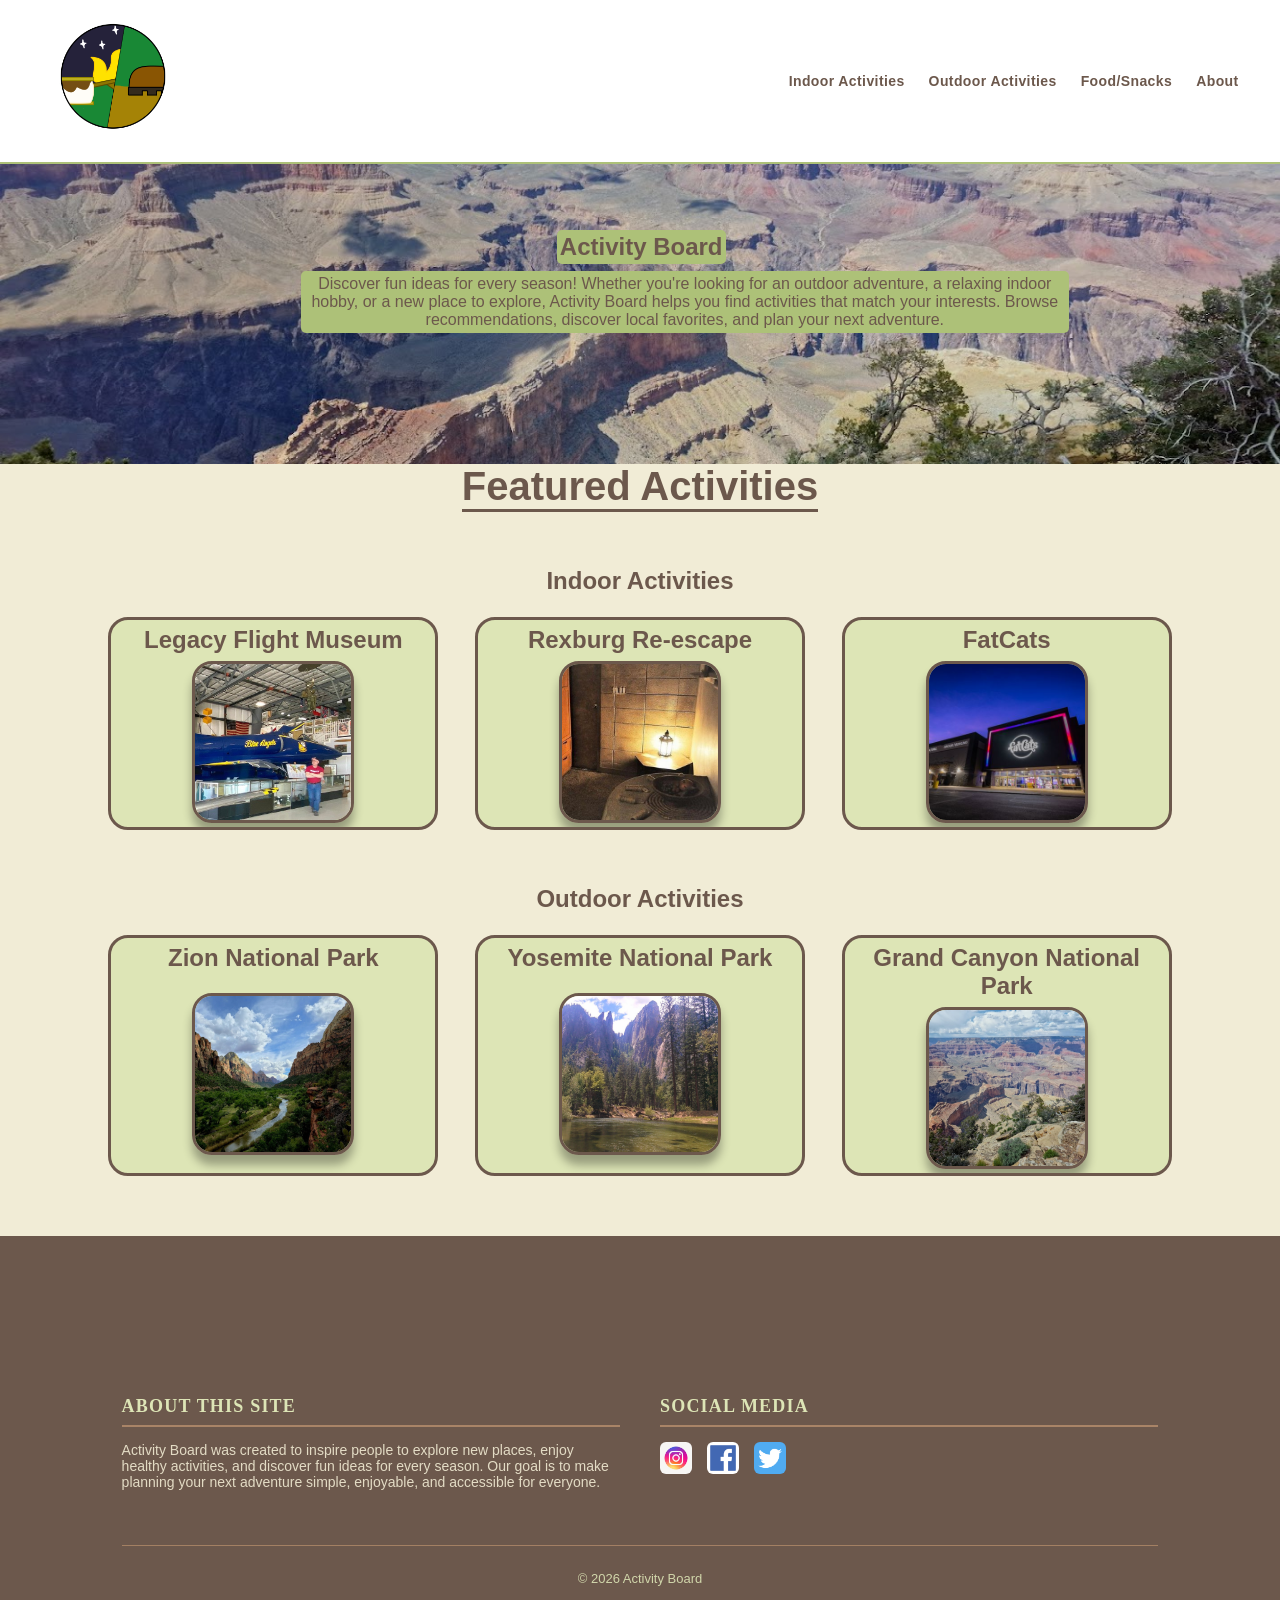
<file: index.html>
<!DOCTYPE html>
<html lang="en">
<head>
    <meta charset="UTF-8">
    <meta name="viewport" content="width=device-width, initial-scale=1.0">
    <link rel="stylesheet" href="index.css">
    <script src="board.js" defer></script>
    <title>Activities Board</title>
</head>

<header>

    <!--DO NOT TOUCH THIS-->
        <div id="navbar-placeholder"></div>
        <script>
            // Use relative path from this file so GitHub Pages can locate the navigation
            fetch('Nav/nav.html')
            .then(response => response.text())
            .then(data => {
            document.getElementById('navbar-placeholder').innerHTML = data;
            })
            .catch(error => console.error('Error loading navigation:', error));
        </script>
    <!--DO NOT TOUCH THIS-->

</header>

<body>

    <main>

        <dialog>
            <div id="card-modal" class="modal-card">
                <img id="modal-img" alt="">
                <div class="card-content">
                    <h1 id="modal-title"></h1>
                    <a id="modal-link" target="_blank">View on Google Maps</a>
                    <p id="modal-description"></p>
                </div>
                <iframe src="" frameborder="0" id="modal-map"></iframe>
            </div>
        </dialog>
        

        <section id="heroSection">

            <img id="heroImage" src="images/grand-canyon.jpg" alt="Grand Canyon">
            
            <h1 id="heroTitle">Activity Board</h1>

            <p id="heroDescription">Discover fun ideas for every season! Whether you're looking for an outdoor adventure, a relaxing indoor hobby, or a new place to explore, Activity Board
            helps you find activities that match your interests. Browse recommendations, discover local favorites, and plan your
            next adventure.</p>
                
        </section>

        <section id="content">

            <div id="card-container">
                <h2 id="activitiesHeader">Featured Activities</h2> <!--made the h3s into link for ease of use/ friendly UI-->

                <h3 id="indoorHeader"> <a href="Indoor/indoor.html">Indoor Activities</a></h3>
                
                <div class="card">
                    <h1 class="card-title">Legacy Flight Museum</h1>
                    <div class="image-container">
                        <img class="card-img" src="images/legacy-flight.jpg" alt="Legacy flight image">
                    </div>
                    <iframe class="card-map hidden" src="https://www.google.com/maps/embed?pb=!1m18!1m12!1m3!1d2878.0208397656943!2d-111.80955648894276!3d43.83466584055579!2m3!1f0!2f0!3f0!3m2!1i1024!2i768!4f13.1!3m3!1m2!1s0x53540bb7fe816be9%3A0xedbae23390df3770!2sLegacy%20Flight%20Museum!5e0!3m2!1sen!2sus!4v1784055466924!5m2!1sen!2sus" width="600" height="450" style="border:0;" allowfullscreen="" loading="lazy" referrerpolicy="strict-origin-when-cross-origin"></iframe>
                    <a
                        class="hidden" href="https://maps.app.goo.gl/dnakiVfKWm9TkjDE7">View
                        on Google Maps</a>
                    <p class="card-description hidden">A great place to see aircraft that United States Military Veterans flew.</p>
                </div>

                <div class="card">
                    <h1 class="card-title">Rexburg Re-escape</h1>
                    <div class="image-container">
                        <img class="card-img" src="images/re-escape.jpg" alt="Re-escape image">
                    </div>
                        <iframe class="card-map hidden" src="https://www.google.com/maps/embed?pb=!1m18!1m12!1m3!1d5756.946284577949!2d-111.7911591889433!3d43.82528664116429!2m3!1f0!2f0!3f0!3m2!1i1024!2i768!4f13.1!3m3!1m2!1s0x53540bacc0baaaab%3A0x3d4dfed1f58866c!2sRexburg%20Re-Escape!5e0!3m2!1sen!2sus!4v1784055668522!5m2!1sen!2sus" width="600" height="450" style="border:0;" allowfullscreen="" loading="lazy" referrerpolicy="strict-origin-when-cross-origin"></iframe>
                    <a
                        class="hidden" href="https://maps.app.goo.gl/6v35fxKt1CfHwWhbA">View
                        on Google Maps</a>
                        <p class="card-description hidden">A fun way to challenge your brain and try something new. This escape room is
                        $14-$16 depending on group size, and offers fun challenges for most age ranges.</p>
                </div>

                <div class="card">
                    <h1 class="card-title">FatCats</h1>
                    <div class="image-container">
                        <img class="card-img" src="images/fat-cats.jpg" alt="FatCats image">
                    </div>
                        <iframe class="card-map hidden" src="https://www.google.com/maps/embed?pb=!1m18!1m12!1m3!1d2877.947416275548!2d-111.78308008894263!3d43.83618824045687!2m3!1f0!2f0!3f0!3m2!1i1024!2i768!4f13.1!3m3!1m2!1s0x53540a46228f45bd%3A0xde6765682272ba2e!2sFatCats%20Rexburg!5e0!3m2!1sen!2sus!4v1784055747807!5m2!1sen!2sus" width="600" height="450" style="border:0;" allowfullscreen="" loading="lazy" referrerpolicy="strict-origin-when-cross-origin"></iframe>
                    <a
                        class="hidden" href="https://maps.app.goo.gl/q3zB4LQ5bVcYYJ7o7">View
                        on Google Maps</a>
                        <p class="card-description hidden">Here you can watch movies, play arcade games, bowl, and more! This is your one
                        stop location for all things fun!</p>
                </div>
                



                <h3 id="outdoorHeader"> <a href="Outdoor/outdoor.html">Outdoor Activities</a></h3>
                
                <div class="card">
                    <h1 class="card-title">Zion National Park</h1>
                    <div class="image-container">
                        <img class="card-img" src="Outdoor/images/zion-park.jpg" alt="Zion National Park">
                    </div>
                    <iframe class="card-map hidden" src="https://www.google.com/maps/embed?pb=!1m18!1m12!1m3!1d406125.88896141836!2d-113.37358057290581!3d37.32217914754296!2m3!1f0!2f0!3f0!3m2!1i1024!2i768!4f13.1!3m3!1m2!1s0x80caead08844f8d9%3A0x7c2e3a15aa3656f5!2sZion%20National%20Park!5e0!3m2!1sen!2sus!4v1784055815110!5m2!1sen!2sus" width="600" height="450" style="border:0;" allowfullscreen="" loading="lazy" referrerpolicy="strict-origin-when-cross-origin"></iframe>
                    <a
                        class="hidden" href="https://maps.app.goo.gl/z1vQCReHd86fYkAM7">View
                        on Google Maps</a>
                    <p class="card-description hidden">Explore the stunning sandstone cliffs and diverse ecosystems of Zion National
                        Park.</p>
                </div>

                <div class="card"> 
                    <h1 class="card-title">Yosemite National Park</h1>
                    <div class="image-container">
                        <img class="card-img" src="Outdoor/images/yosemite.jpg" alt="Yosemite National Park">
                    </div>
                    <iframe class="card-map hidden" src="https://www.google.com/maps/embed?pb=!1m18!1m12!1m3!1d3131.1480321614547!2d-119.5681!3d37.8651!2m3!1f0!2f0!3f0!3m2!1i1024!2i768!4f13.1!3m3!1m2!1s0x8096ec3b08ad6bc7%3A0xb77ef6660622eb35!2sYosemite%20National%20Park!5e0!3m2!1sen!2sus!4v1234567890" width="100%" height="200" style="border:0;" allowfullscreen="" loading="lazy" referrerpolicy="no-referrer-when-downgrade"></iframe>
                    <a
                        class="hidden" href="https://www.google.com/maps/place//data=!4m2!3m1!1s0x8096ec3b08ad6bc7:0xb77ef6660622eb35?entry=gemini&utm_source=gemini&utm_campaign=gem-default">View
                        on Google Maps</a>
                    <p class="card-description hidden">Experience the breathtaking beauty of Yosemite National Park, home to iconic
                        landmarks like El Capitan and Half Dome.</p>
                </div>

                <div class="card">
                    <h1 class="card-title">Grand Canyon National Park</h1>
                    <div class="image-container">
                        <img class="card-img" src="Outdoor/images/grand-canyon.jpg" alt="Grand Canyon National Park">
                    </div>
                    <iframe class="card-map hidden" src="https://www.google.com/maps/embed?pb=!1m18!1m12!1m3!1d12894.967553953418!2d-112.12280580893858!3d36.09977949518479!2m3!1f0!2f0!3f0!3m2!1i1024!2i768!4f13.1!3m3!1m2!1s0x80cc0654bd27e08d%3A0xb1c2554442d42e8d!2sGrand%20Canyon!5e0!3m2!1sen!2sus!4v1784055886611!5m2!1sen!2sus" width="600" height="450" style="border:0;" allowfullscreen="" loading="lazy" referrerpolicy="strict-origin-when-cross-origin"></iframe>
                    <a
                        class="hidden" href="https://maps.app.goo.gl/8T3h29Hk9rR9amM3A">View
                        on Google Maps</a>
                    <p class="card-description hidden">Discover the awe-inspiring Grand Canyon National Park, a natural wonder carved
                        by the Colorado River over millions of years.</p>
                </div>

            </div>



        </section>
    </main>

</body>

<footer> <!--I fixed the footer-->
    <!--DO NOT TOUCH THIS-->
    <div id="footer-placeholder"></div>
    <script>
    // Use relative path from this file so GitHub Pages can locate the footer
    fetch('FootFolder/footer.html')
        .then(response => response.text())
        .then(data => {
        document.getElementById('footer-placeholder').innerHTML = data;
        })
        .catch(error => console.error('Error loading footer:', error));
    </script>
    <!--DO NOT TOUCH THIS-->

</footer>

</html>
</file>
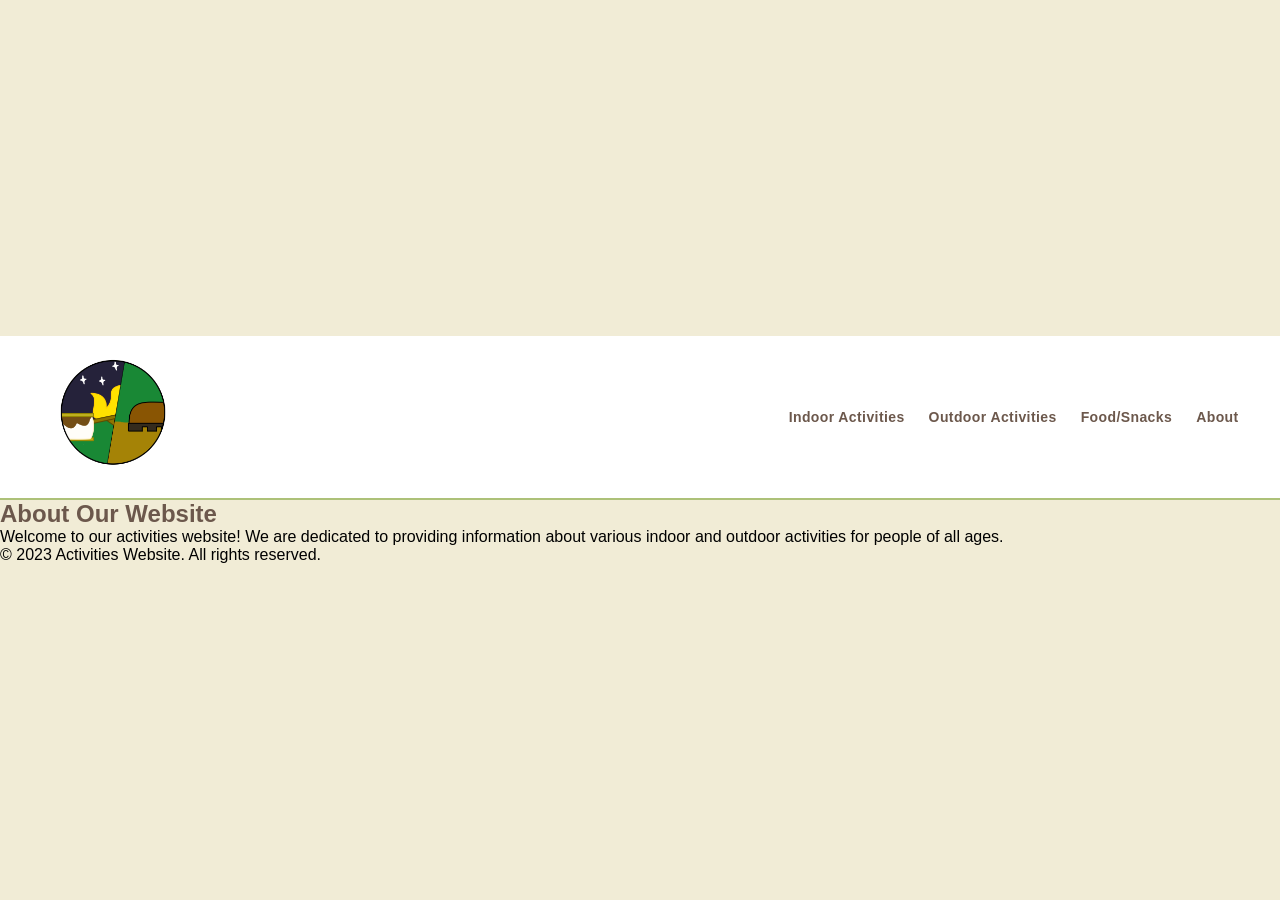
<file: about.html>
<!DOCTYPE html>
<html lang="en">
<head>
    <meta charset="UTF-8">
    <meta name="viewport" content="width=device-width, initial-scale=1.0">
    <link rel="stylesheet" href="index.css">
    <title>About Us</title>
</head>
<body>
    <header>

        <!--DO NOT TOUCH THIS-->
            <div id="navbar-placeholder"></div>
            <script>
                fetch('/../Nav/nav.html')
                .then(response => response.text())
                .then(data => {
                document.getElementById('navbar-placeholder').innerHTML = data;
                })
                .catch(error => console.error('Error loading navigation:', error));
            </script>
        <!--DO NOT TOUCH THIS-->

    </header>

    <main>
        <section>
            <h1>About Our Website</h1>
            <p>Welcome to our activities website! We are dedicated to providing information about various indoor and outdoor activities for people of all ages.</p>
        </section>
    </main>

    <footer>
        <p>&copy; 2023 Activities Website. All rights reserved.</p>
    </footer>
</body>
</html>
</file>
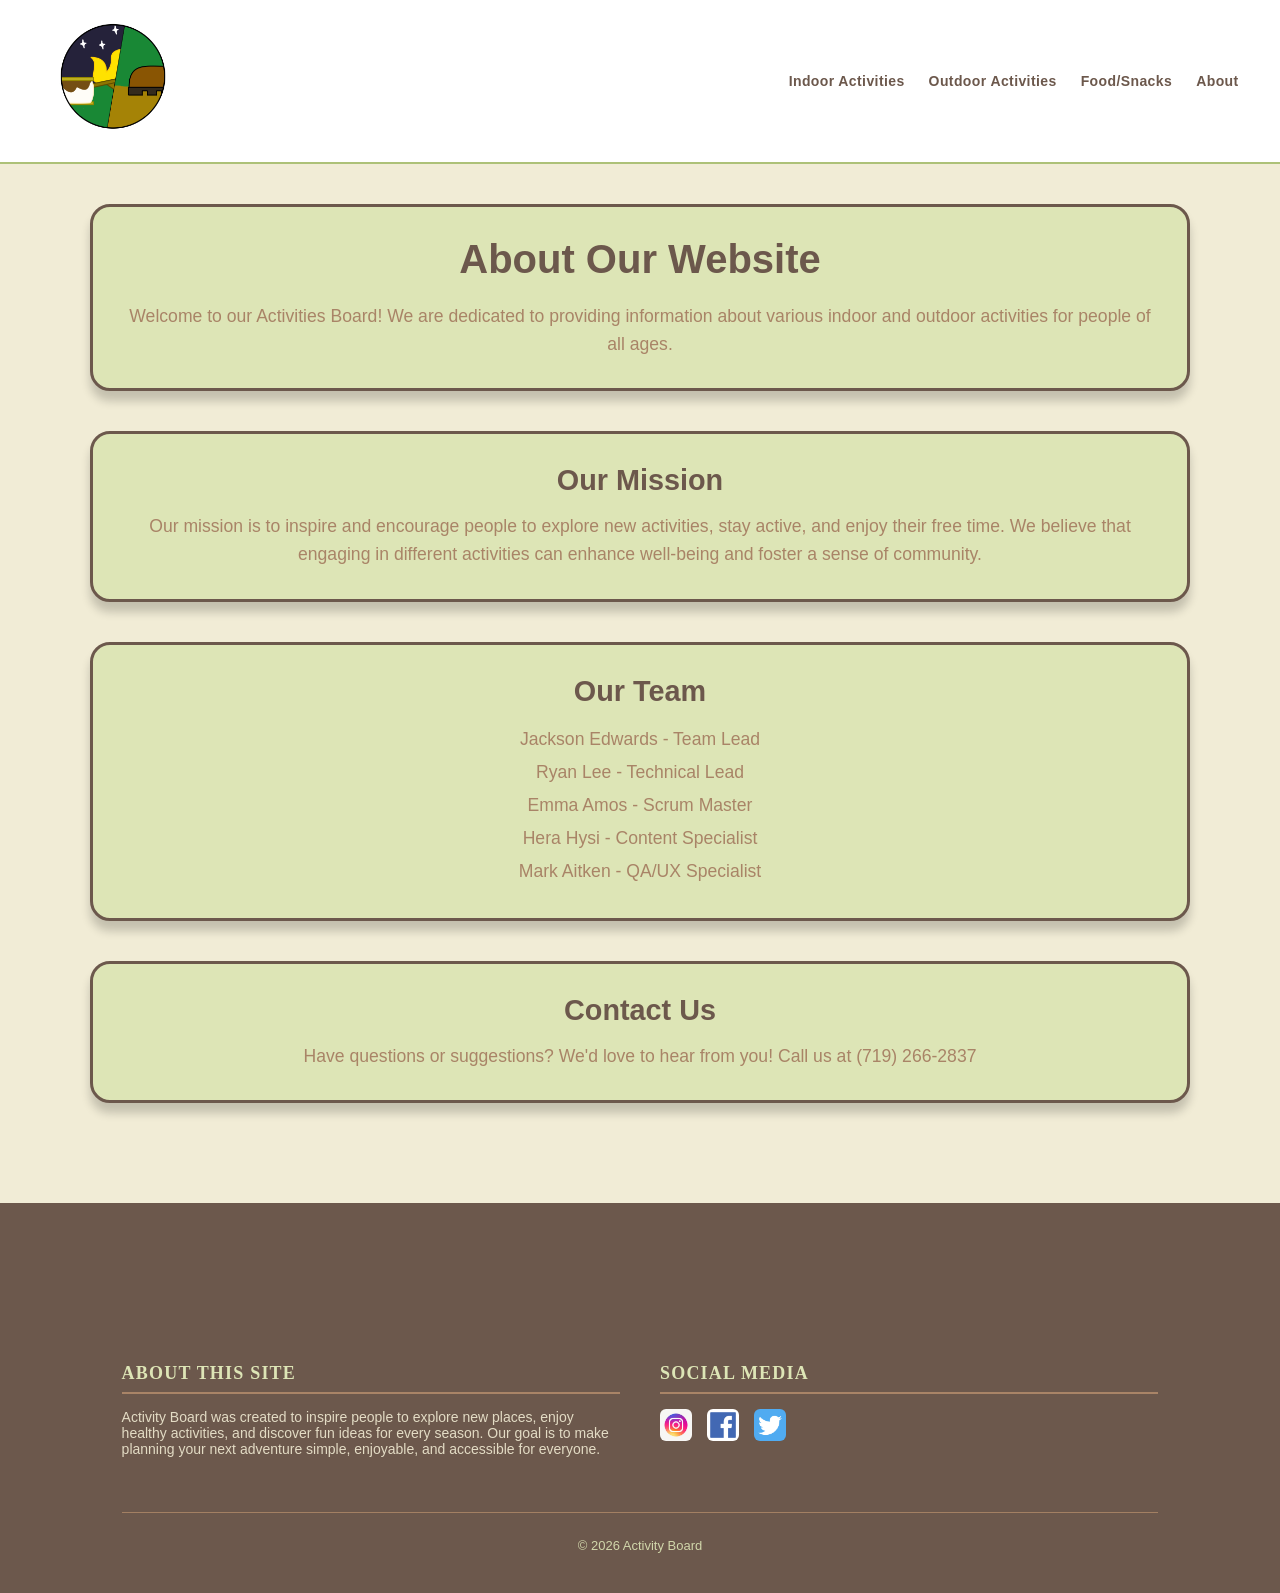
<file: AboutPage/about.html>
<!DOCTYPE html>
<html lang="en">
<head>
    <meta charset="UTF-8">
    <meta name="viewport" content="width=device-width, initial-scale=1.0">
    <link rel="stylesheet" href="about.css">
    <title>About Us</title>
</head>

<header>

    <!--DO NOT TOUCH THIS-->
        <div id="navbar-placeholder"></div>
        <script>
            fetch('../Nav/nav_outer.html')
            .then(response => response.text())
            .then(data => {
            document.getElementById('navbar-placeholder').innerHTML = data;
            })
            .catch(error => console.error('Error loading navigation:', error));
        </script>
    <!--DO NOT TOUCH THIS-->

</header>

<body>


    <main>
        <section>
            <h1>About Our Website</h1>
            <p>Welcome to our Activities Board! We are dedicated to providing information about various indoor and outdoor activities for people of all ages.</p>
        </section>

        <section>
            <h2>Our Mission</h2>
            <p>Our mission is to inspire and encourage people to explore new activities, stay active, and enjoy their free time. We believe that engaging in different activities can enhance well-being and foster a sense of community.</p>
        </section>

        <section>
            <h2>Our Team</h2>
            <ul>
                <li> Jackson Edwards - Team Lead</li>
                <li>Ryan Lee - Technical Lead</li>
                <li>Emma Amos - Scrum Master</li>
                <li>Hera Hysi - Content Specialist</li>
                <li>Mark Aitken - QA/UX Specialist</li>
            </ul>
        </section>
        
        <section>
            <h2>Contact Us</h2>
            <p>Have questions or suggestions? We'd love to hear from you! Call us at (719) 266-2837</p> <!--This is a real phone number, feel free to call it :) -->
        </section>
    </main>


</body>

<footer> <!--I fixed the footer-->
    <!--DO NOT TOUCH THIS-->
    <div id="footer-placeholder"></div>
    <script>
        fetch('../FootFolder/footer_outer.html')
        .then(response => response.text())
        .then(data => {
        document.getElementById('footer-placeholder').innerHTML = data;
        })
        .catch(error => console.error('Error loading footer:', error));
    </script>
    <!--DO NOT TOUCH THIS-->
</footer>

</html>
</file>
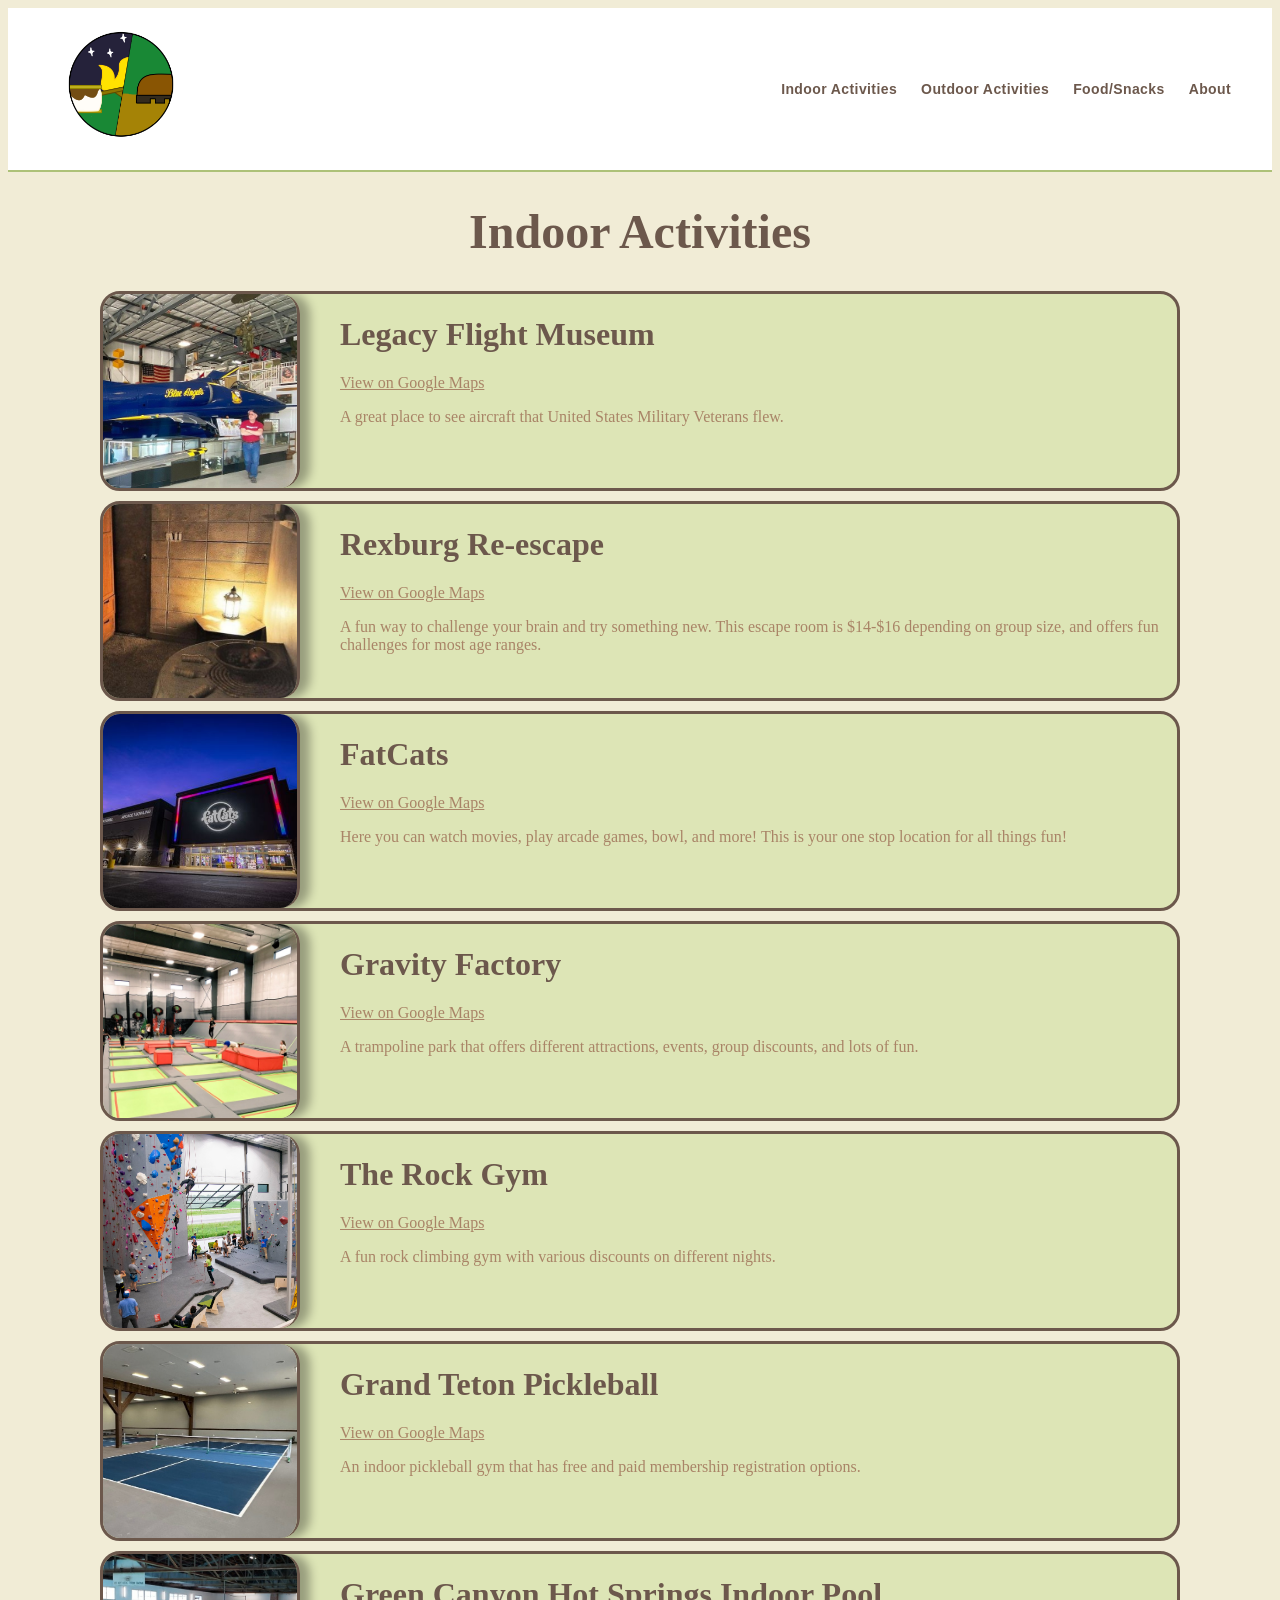
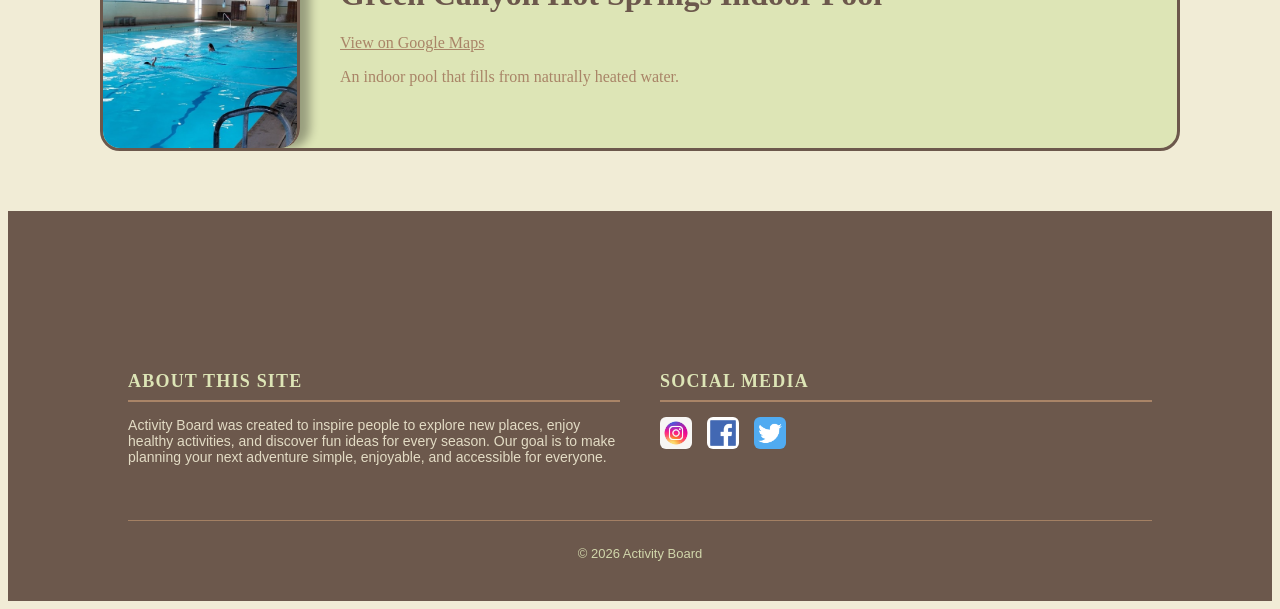
<file: Indoor/indoor.html>
<!DOCTYPE html>
<html lang="en">

<head>
    <meta charset="UTF-8">
    <meta name="viewport" content="width=device-width, initial-scale=1.0">
    <link rel="stylesheet" href="indoor.css">
    <title>Indoor Activities</title>
</head>

<header>

    <!--DO NOT TOUCH THIS-->
        <div id="navbar-placeholder"></div>
        <script>
            fetch('../Nav/nav_outer.html')
            .then(response => response.text())
            .then(data => {
            document.getElementById('navbar-placeholder').innerHTML = data;
            })
            .catch(error => console.error('Error loading navigation:', error));
        </script>
    <!--DO NOT TOUCH THIS-->

</header>

<body>

    <main>
        <h1 id="title">Indoor Activities</h1>
        <div class="card"> <!--I took out classes. Please talk to me. I'd like to learn about your thinking-->
            <img src="images/legacy-flight.jpg" alt="Legacy flight image">
            <div class="card-content">
                <h1>Legacy Flight Museum</h1>
                <a href="https://maps.app.goo.gl/4JBB7oPc1tx2EJR88" target="_blank">View on Google Maps</a>
                <p>A great place to see aircraft that United States Military Veterans flew.</p>
            </div>
        </div>
        <div class="card">
            <img src="images/re-escape.jpg" alt="Re-escape image">
            <div class="card-content">
                <h1>Rexburg Re-escape</h1>
                <a href="https://maps.app.goo.gl/KsjTMgc6hwKM98PY6" target="_blank">View on Google Maps</a>
                <p>A fun way to challenge your brain and try something new. This escape room is
                $14-$16 depending on group size, and offers fun challenges for most age ranges.</p>
            </div>
        </div>
        <div class="card">
            <img src="images/fat-cats.jpg" alt="FatCats image">
            <div class="card-content">
                <h1>FatCats</h1>
                <a href="https://maps.app.goo.gl/EdhX7g8MJGSygmCT9" target="_blank">View on Google Maps</a>
                <p>Here you can watch movies, play arcade games, bowl, and more! This is your one
                stop location for all things fun!</p>
            </div>
        </div>
        <div class="card">
            <img src="images/gravity-factory.jpg" alt="Gravity Factory image">
            <div class="card-content">
                <h1>Gravity Factory</h1>
                <a href="https://maps.app.goo.gl/NpBR1hUDCbMSv38L7" target="_blank">View on Google Maps</a>
                <p>A trampoline park that offers different attractions, events, group discounts,
                and lots of fun.</p>
            </div>
        </div>
        <div class="card">
            <img src="images/rock-gym.jpg" alt="Rock gym image">
            <div class="card-content">
                <h1>The Rock Gym</h1>
                <a href="https://maps.app.goo.gl/8ze1sncCoke3QmXM8" target="_blank">View on Google Maps</a>
                <p>A fun rock climbing gym with various discounts on different nights.</p>
            </div>
        </div>
        <div class="card">
            <img src="images/grand-teton-pickleball.JPG" alt="Grand Teton image">
            <div class="card-content">
                <h1>Grand Teton Pickleball</h1>
                <a href="https://maps.app.goo.gl/eZMohapr2c72TEiY7" target="_blank">View on Google Maps</a>
                <p>An indoor pickleball gym that has free and paid membership registration options.</p>
            </div>
        </div>
        <div class="card">
            <img src="images/green-canyon.jpg" alt="Green canyon image">
            <div class="card-content">
                <h1>Green Canyon Hot Springs Indoor Pool</h1>
                <a href="https://maps.app.goo.gl/jSzR36x4rwTakY4i6" target="_blank">View on Google Maps</a>
                <p>An indoor pool that fills from naturally heated water.</p>
            </div>
        </div>
    </main>
</body>

<footer> <!--I fixed the footer-->
    <!--DO NOT TOUCH THIS-->
    <div id="footer-placeholder"></div>
    <script>
        fetch('../FootFolder/footer_outer.html')
        .then(response => response.text())
        .then(data => {
        document.getElementById('footer-placeholder').innerHTML = data;
        })
        .catch(error => console.error('Error loading footer:', error));
    </script>
    <!--DO NOT TOUCH THIS-->
</footer>

</html>
</file>
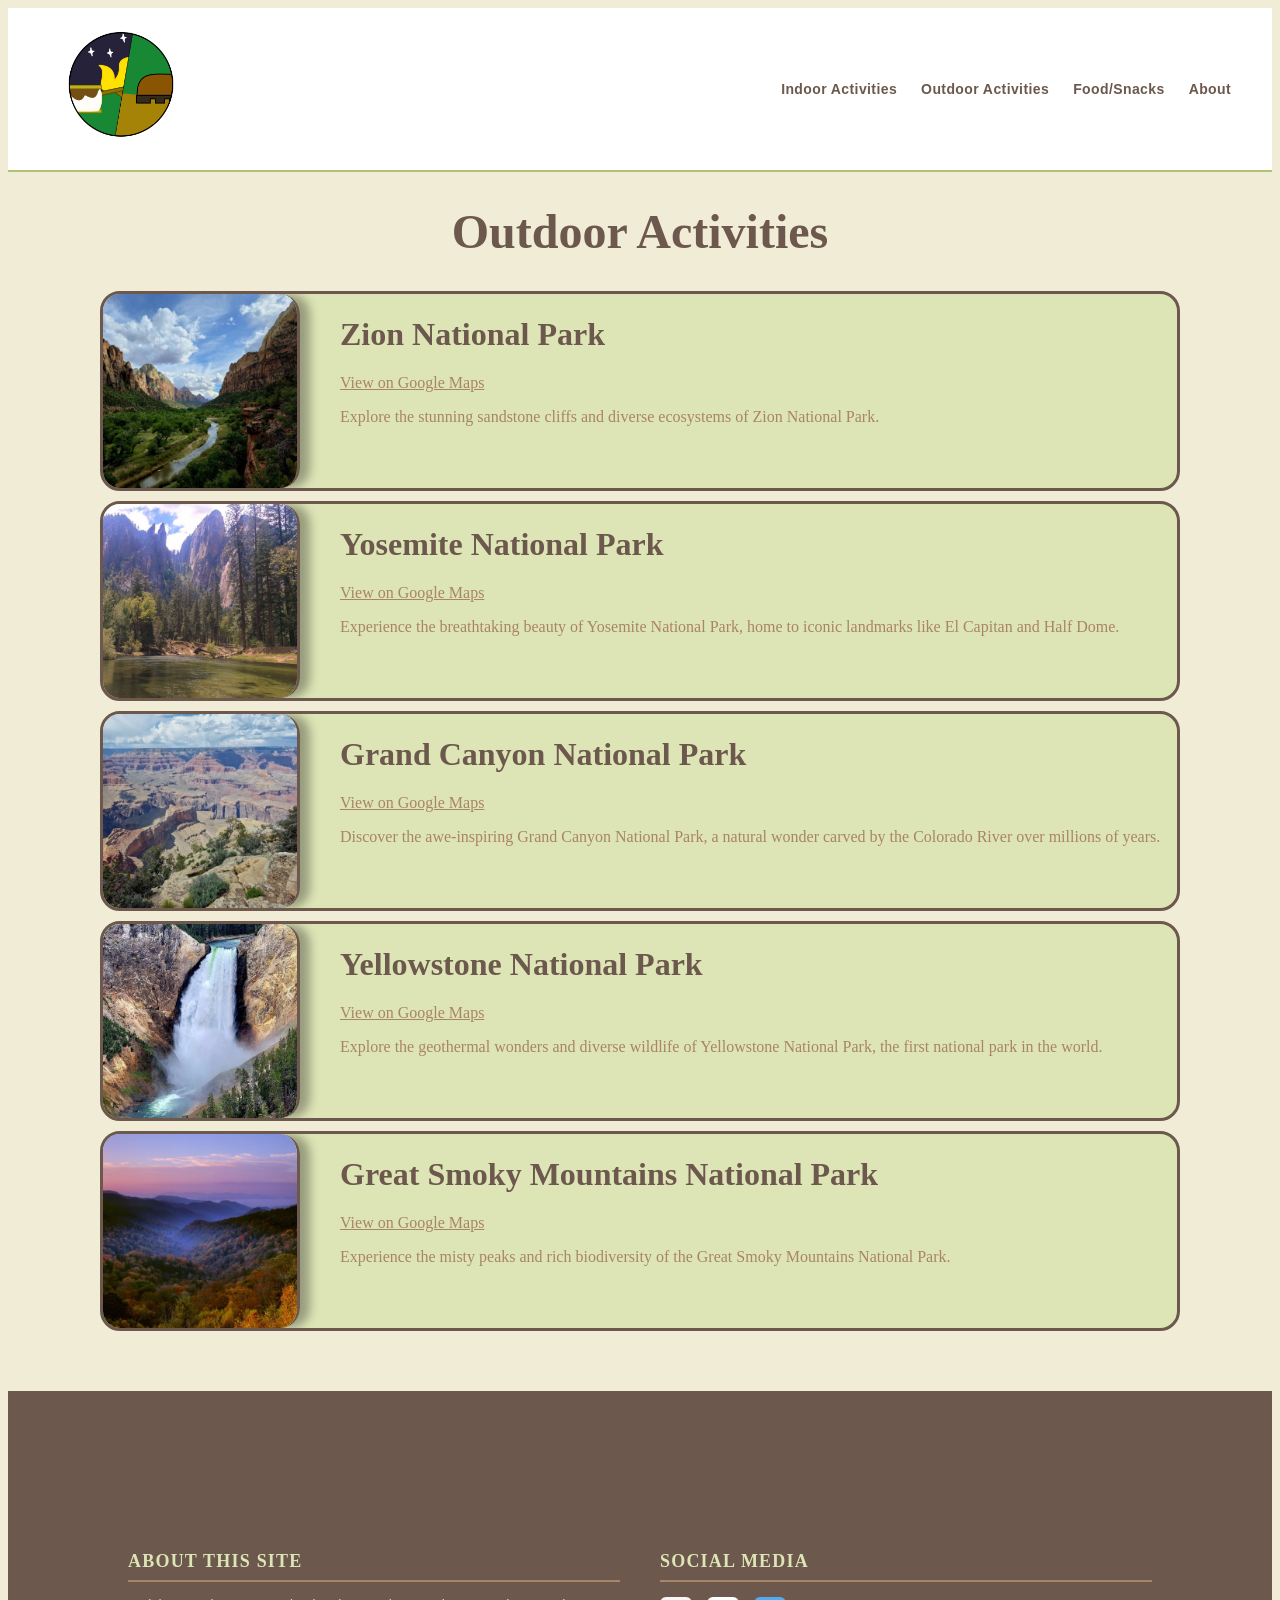
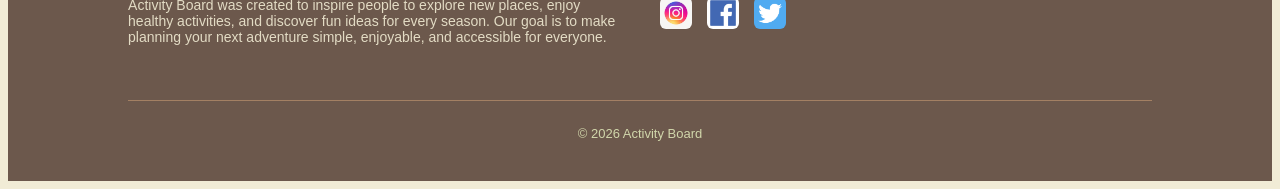
<file: Outdoor/outdoor.html>
<!DOCTYPE html>
<html lang="en">

<head>
    <meta charset="UTF-8">
    <meta name="viewport" content="width=device-width, initial-scale=1.0">
    <link rel="stylesheet" href="outdoor.css">
    <title>Outdoor Activities</title>
</head>

<header>

    <!--DO NOT TOUCH THIS-->
        <div id="navbar-placeholder"></div>
        <script>
            fetch('../Nav/nav_outer.html')
            .then(response => response.text())
            .then(data => {
            document.getElementById('navbar-placeholder').innerHTML = data;
            })
            .catch(error => console.error('Error loading navigation:', error));
        </script>
    <!--DO NOT TOUCH THIS-->

</header>

<body>

    <h1 id="title">Outdoor Activities</h1>

    <main><!--I took out unneeded classes that had no css. I then added in connected css.-->
        <div class="card">
            <img src="images/zion-park.jpg" alt="Zion National Park">
            <div class="card-content">
                <h1>Zion National Park</h1>
                <a
                    href="https://www.google.com/maps/place//data=!4m2!3m1!1s0x80caead08844f8d9:0x7c2e3a15aa3656f5?entry=gemini&utm_source=gemini&utm_campaign=gem-default">View
                    on Google Maps</a>
                <p>Explore the stunning sandstone cliffs and diverse ecosystems of Zion National
                    Park.</p>
            </div>
        </div>

        <div class="card">
            <img src="images/yosemite.jpg" alt="Yosemite National Park">
            <div class="card-content">
                <h1>Yosemite National Park</h1>
                <a
                    href="https://www.google.com/maps/place//data=!4m2!3m1!1s0x8096ec3b08ad6bc7:0xb77ef6660622eb35?entry=gemini&utm_source=gemini&utm_campaign=gem-default">View
                    on Google Maps</a>
                <p>Experience the breathtaking beauty of Yosemite National Park, home to iconic
                    landmarks like El Capitan and Half Dome.</p>
            </div>
        </div>

        <div class="card">
            <img src="images/grand-canyon.jpg" alt="Grand Canyon National Park">
            <div class="card-content">
                <h1>Grand Canyon National Park</h1>
                <a
                    href="https://www.google.com/maps/place//data=!4m2!3m1!1s0x873312ae759b4d15:0x1f38a9bec9912029?entry=gemini&utm_source=gemini&utm_campaign=gem-default">View
                    on Google Maps</a>
                <p>Discover the awe-inspiring Grand Canyon National Park, a natural wonder carved
                    by the Colorado River over millions of years.</p>
            </div>
        </div>

        <div class="card">
            <img src="images/yellowstone.jpg" alt="Yellowstone National Park">
            <div class="card-content">
                <h1>Yellowstone National Park</h1>
                <a
                    href="https://www.google.com/maps/place//data=!4m2!3m1!1s0x8096ec3b08ad6bc7:0xb77ef6660622eb35?entry=gemini&utm_source=gemini&utm_campaign=gem-default">View
                    on Google Maps</a>
                <p>Explore the geothermal wonders and diverse wildlife of Yellowstone National
                    Park, the first national park in the world.</p>
            </div>
        </div>

        <div class="card">
            <img src="images/great-smoky-mountains.jpg" alt="Great Smoky Mountains National Park">
            <div class="card-content">
                <h1>Great Smoky Mountains National Park</h1>
                <a
                    href="https://www.google.com/maps/place//data=!4m2!3m1!1s0x873312ae759b4d15:0x1f38a9bec9912029?entry=gemini&utm_source=gemini&utm_campaign=gem-default">View
                    on Google Maps</a>
                <p>Experience the misty peaks and rich biodiversity of the Great Smoky Mountains
                    National Park.</p>
            </div>
        </div>

    </main>


</body>

<footer> <!--I fixed the footer-->
    <!--DO NOT TOUCH THIS-->
    <div id="footer-placeholder"></div>
    <script>
        fetch('../FootFolder/footer_outer.html')
        .then(response => response.text())
        .then(data => {
        document.getElementById('footer-placeholder').innerHTML = data;
        })
        .catch(error => console.error('Error loading footer:', error));
    </script>
    <!--DO NOT TOUCH THIS-->

</footer>

</html>
</file>
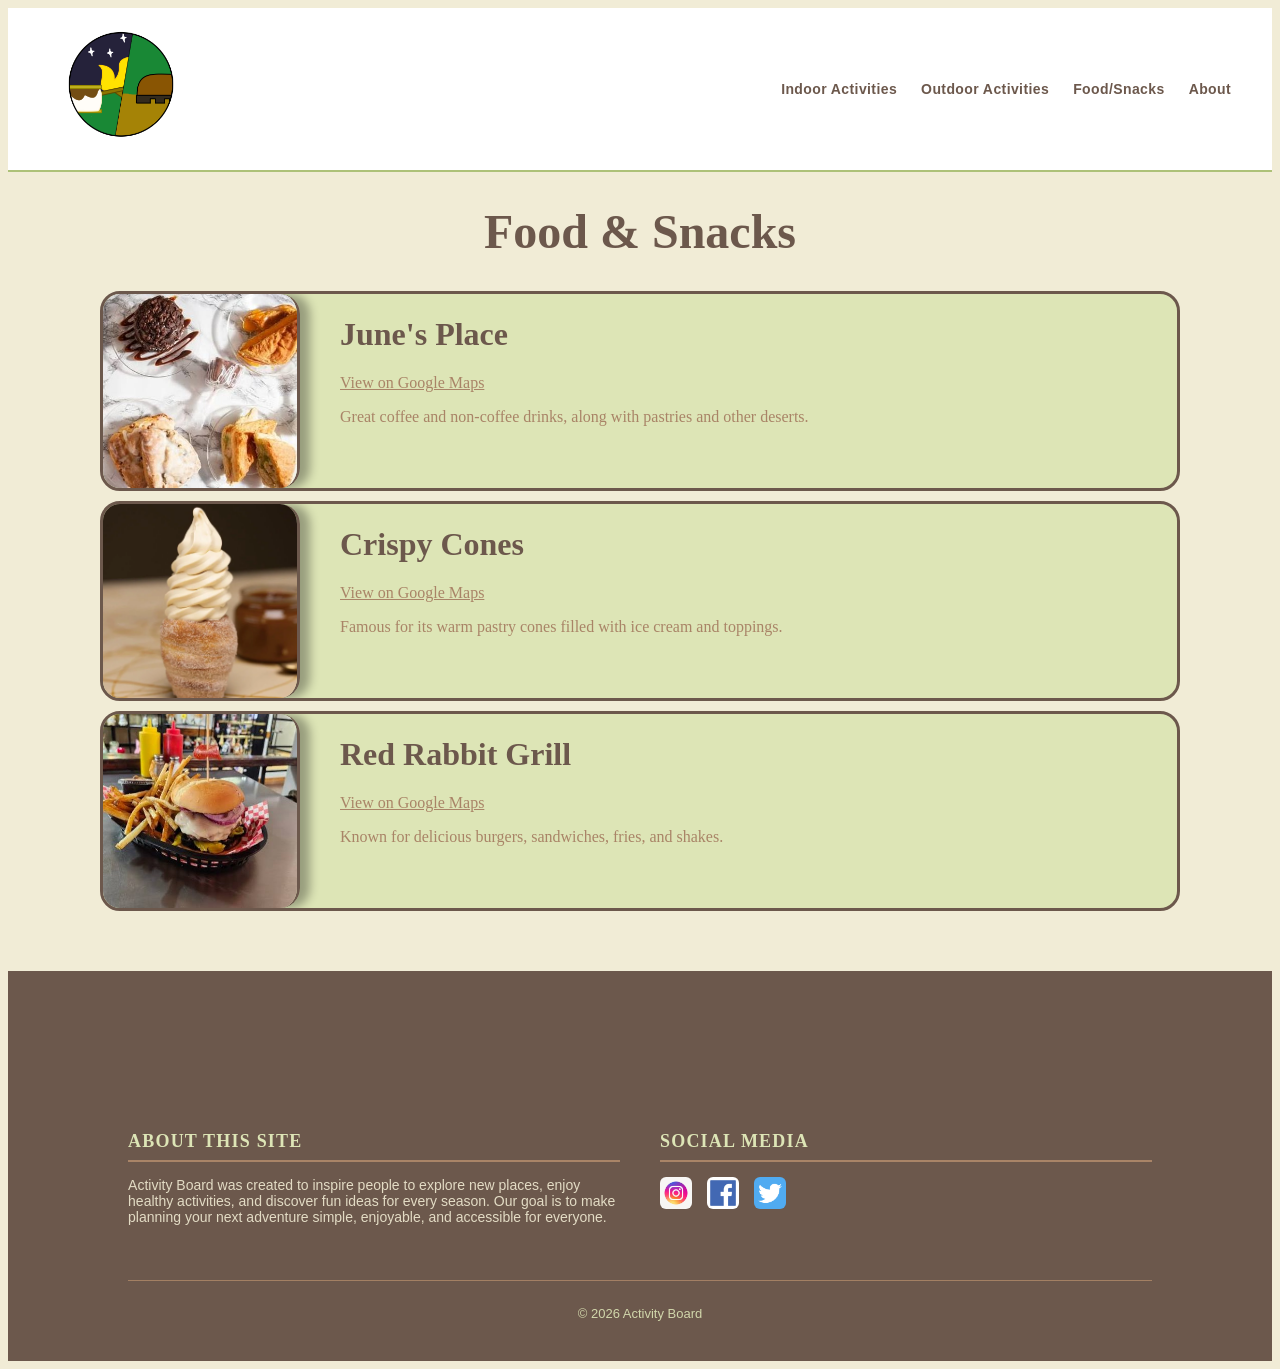
<file: Snacks/snacks.html>
<!DOCTYPE html>
<html lang="en">

<head>
    <meta charset="UTF-8">
    <link rel="stylesheet" href="snacks.css">
    <title>Food & Snacks in Rexburg</title>
</head>

<header>

    <!--DO NOT TOUCH THIS-->
        <div id="navbar-placeholder"></div>
        <script>
            fetch('../Nav/nav_outer.html')
            .then(response => response.text())
            .then(data => {
            document.getElementById('navbar-placeholder').innerHTML = data;
            })
            .catch(error => console.error('Error loading navigation:', error));
        </script>
    <!--DO NOT TOUCH THIS-->

</header>

<body>

    <main>

        <h1 id="title">Food & Snacks</h1>

        <div class="card">
            <img src="images/junes-place.jpg" alt="June's Place">
            <div class="card-content">
                <h1 class="card-title">June's Place</h1>
                <a class="card-location"
                    href="https://maps.google.com/?q=June's+Place+Rexburg+ID"
                    target="_blank">
                    View on Google Maps
                </a>
                <p>
                    Great coffee and non-coffee drinks, along with pastries and other deserts.
                </p>
            </div>
        </div>

        <div class="card">
            <img src="images/crispy-cones.PNG" alt="Crispy Cones">
            <div class="card-content">
                <h1 class="card-title">Crispy Cones</h1>
                <a class="card-location"
                    href="https://maps.google.com/?q=Crispy+Cones+Rexburg+ID"
                    target="_blank">
                    View on Google Maps
                </a>
                <p>
                    Famous for its warm pastry cones filled with ice cream and toppings.
                </p>
            </div>
        </div>

        <div class="card">
            <img src="images/red-rabit.jpg" alt="Red Rabbit Grill">
            <div class="card-content">
                <h1 class="card-title">Red Rabbit Grill</h1>
                <a class="card-location"
                    href="https://maps.google.com/?q=Red+Rabbit+Grill+Rexburg+ID"
                    target="_blank">
                    View on Google Maps
                </a>
                <p>
                    Known for delicious burgers, sandwiches, fries, and shakes.
                </p>
            </div>
        </div>

        <!-- Add the rest of your cards here -->

    </main>

</body>

<footer> <!--I fixed the footer-->
    <!--DO NOT TOUCH THIS-->
    <div id="footer-placeholder"></div>
    <script>
      fetch('../FootFolder/footer_outer.html')
        .then(response => response.text())
        .then(data => {
          document.getElementById('footer-placeholder').innerHTML = data;
        })
        .catch(error => console.error('Error loading footer:', error));
    </script>
    <!--DO NOT TOUCH THIS-->



</body>
</html>
</file>
<file: index.css>
*{
    margin: 0;
    padding: 0;
    box-sizing: border-box;
}

:root {
    --light: #f0ead2;
    --light-green: #dde5b6;
    --green: #adc178;
    --brown: #a98467;
    --dark: #6c584c;
}

h1, h2, h3, h4, h5, h6, #indoorHeader a, #outdoorHeader a {
    color: var(--dark);
}

body { /*messing with css styles*/
    display: flex;
    flex-direction: column;
    justify-content: center;
    min-height: 100vh;
    font-family: 'Poppins', sans-serif;
    background-color: #f1ecd6;
}

#content {
    width: 90%;
    max-width: 1100px;
    margin: 0 auto;
}

div h3 a {
    text-decoration: none;
    color: black;
}

#heroSection{
    text-align: center;
    position: relative;
    width: 100%;
    height: 300px;
    color: var(--dark);
}

#activitiesHeader{
    font-size: 2.5em;
    border-bottom: 3px solid var(--dark);;
}

#outdoorHeader, #indoorHeader{
    margin: 5% auto 2%;
    font-size: 1.5em;
}

#heroImage{
    width: 100%;
    height: 300px;
    object-fit: cover;
}

#heroTitle{
    position: absolute;
    z-index: 5;
    max-width: 60%;
    top: 22%;
    left: 43.5%;
    background-color: #adc178;
    padding: 3px;
    border-radius: 5px;
}

#heroDescription{
    position: absolute;
    z-index: 5;
    top: 35.5%;
    left: 23.5%;
    max-width: 60%;
    background-color: #adc178;
    padding: 4px;
    border-radius: 5px;
}

#card-container{
    display: grid;
    grid-template-columns: 1fr 1fr 1fr;
    justify-items: center;
}

#activitiesHeader, #outdoorHeader, #indoorHeader{
    justify-self: center;
    grid-column: 1/4;
}

.hidden{
    display: none;
}



    /* -----Testing Modal CSS----- */
    
    dialog {
        width: 90%;
        max-width: 1100px;
        background-color: rgba(0,0,0,.75);
        z-index: 2;
        position: fixed;
        margin: auto;
    }

    .modal-card {
        background-color: var(--light-green);
        border: 3px solid var(--dark);
        border-radius: 20px;
        overflow: hidden;
        height: 200px;

        display: flex;
        margin: 10px
    }

    .modal-card img {
        border-right: 3px solid var(--dark);
        border-top-right-radius: 20px;
        border-bottom-right-radius: 20px;
        box-shadow: 10px 0px 10px #00000050;
        margin-right: 30px;
    }

    .modal-card .card-content {
        margin: 10px;
    }
    .modal-card .card-content h1 {
        color: var(--dark);
    }
    .modal-card .card-content h1, .modal-card .card-content p {
        margin: 16px 0;
    }
    .modal-card .card-content p, .modal-card .card-content a {
        color: var(--brown)
    }
    
    .unhide{
        display: block;
    }
    
    .card{
        display: grid;
        grid-template-columns: 1fr;
        text-align: center;
        width: 90%;
        background-color: var(--light-green);
        border: 3px solid var(--dark);
        border-radius: 20px;
        overflow: hidden;

        transition: background-color 0.3s ease, color 0.3s ease;
    }

    .card:hover {
        background-color: blue;
        color: white;
        /* max-height: 100%; */
        background-color: var(--light-green);
        border: 3px solid var(--dark);
        border-radius: 20px;
        overflow: hidden;

    }
    
    .card-img{
        width: 50%;
        object-fit: cover;
        box-shadow: 0px 10px 10px #00000050;
        border-radius: 20px;
        border: 3px solid var(--dark);
    }

    .card-title{
        font-size: 1.5em;
        margin: 2% 0;
    }

    .card-map{
        max-width: 90%;
        justify-self: center;
        margin: 2%;
    }

    .food-section{
        align-self: center;
        text-align: center;
        justify-self: center;
        background-color: var(--light-green);
    }

    .food-padding{
        padding: 10%;
    }

    .food-alignment{
        text-align: center;
    }

    .food-image{
        max-width: 50%;
        max-height: auto;
        justify-self: center;
        margin: 2%;
        border-radius: 2px;
        border: 2px solid green;
    }

    
    
    /* --------------------------- */
</file>
<file: AboutPage/about.css>
:root {
    --light: #f0ead2;
    --light-green: #dde5b6;
    --green: #adc178;
    --brown: #a98467;
    --dark: #6c584c;
}

* {
    margin: 0;
    padding: 0;
    box-sizing: border-box;
}

body {
    background-color: #f1ecd6;
    font-family: 'Poppins', sans-serif;
    display: flex;
    flex-direction: column;
    align-items: center;
}

main {
    width: 90%;
    max-width: 1100px;
    margin: 40px auto;
    display: flex;
    flex-direction: column;
    gap: 40px;
}

section {
    background-color: var(--light-green);
    border: 3px solid var(--dark);
    border-radius: 20px;
    padding: 30px;
    text-align: center;
    box-shadow: 0px 10px 10px #00000030;
}

section h1 {
    font-size: 2.5em;
    margin-bottom: 20px;
    color: var(--dark);
}

section h2 {
    font-size: 1.8em;
    margin-bottom: 15px;
    color: var(--dark);
}

section p {
    font-size: 1.1em;
    color: var(--brown);
    line-height: 1.6;
}

section ul {
    list-style: none;
    margin-top: 10px;
}

section ul li {
    font-size: 1.1em;
    color: var(--brown);
    padding: 6px 0;
}

section a,
section span,
section strong {
    color: var(--brown);
}
</file>
<file: Indoor/indoor.css>
:root {
    --light: #f0ead2;
    --light-green: #dde5b6;
    --green: #adc178;
    --brown: #a98467;
    --dark: #6c584c;
}

* {
    box-sizing: border-box;
}

body{
    background-color: #f1ecd6;
}

main {
    width: 90%;
    max-width: 1100px;
    margin: 0 auto;
}

#title {
    text-align: center;
    font-size: 3em;
    color: var(--dark);
}

.card {
    background-color: var(--light-green);
    border: 3px solid var(--dark);
    border-radius: 20px;
    overflow: hidden;
    height: 200px;

    display: flex;
    margin: 10px;
}

.card img {
    border-right: 3px solid var(--dark);
    border-top-right-radius: 20px;
    border-bottom-right-radius: 20px;
    box-shadow: 10px 0px 10px #00000050;
    margin-right: 30px;
}

.card-content {
    margin: 0 10px;
}
.card-content h1 {
    color: var(--dark);
}
.card-content p, a {
    color: var(--brown);
}
</file>
<file: Outdoor/outdoor.css>
:root {
    --light: #f0ead2;
    --light-green: #dde5b6;
    --green: #adc178;
    --brown: #a98467;
    --dark: #6c584c;
}

* {
    box-sizing: border-box;
}

body{
    background-color: #f1ecd6;
}

main {
    width: 90%;
    max-width: 1100px;
    margin: 0 auto;
}

#title {
    text-align: center;
    font-size: 3em;
    color: var(--dark);
}

.card {
    background-color: var(--light-green);
    border: 3px solid var(--dark);
    border-radius: 20px;
    overflow: hidden;
    height: 200px;

    display: flex;
    margin: 10px
}

.card img {
    border-right: 3px solid var(--dark);
    border-top-right-radius: 20px;
    border-bottom-right-radius: 20px;
    box-shadow: 10px 0px 10px #00000050;
    margin-right: 30px;
}

.card-content {
    margin: 0 10px;
}
.card-content h1 {
    color: var(--dark)
}
.card-content p, a {
    color: var(--brown)
}
</file>
<file: Snacks/snacks.css>
:root {
    --light: #f0ead2;
    --light-green: #dde5b6;
    --green: #adc178;
    --brown: #a98467;
    --dark: #6c584c;
}

* {
    box-sizing: border-box;
}

body{
    background-color: #f1ecd6;
}

main {
    width: 90%;
    max-width: 1100px;
    margin: 0 auto;
}

#title {
    text-align: center;
    font-size: 3em;
    color: var(--dark);
}

.card {
    background-color: var(--light-green);
    border: 3px solid var(--dark);
    border-radius: 20px;
    overflow: hidden;
    height: 200px;

    display: flex;
    margin: 10px
}

.card img {
    border-right: 3px solid var(--dark);
    border-top-right-radius: 20px;
    border-bottom-right-radius: 20px;
    box-shadow: 10px 0px 10px #00000050;
    margin-right: 30px;
}

.card-content {
    margin: 0 10px;
}
.card-content h1 {
    color: var(--dark)
}
.card-content p, a {
    color: var(--brown)
}
</file>
